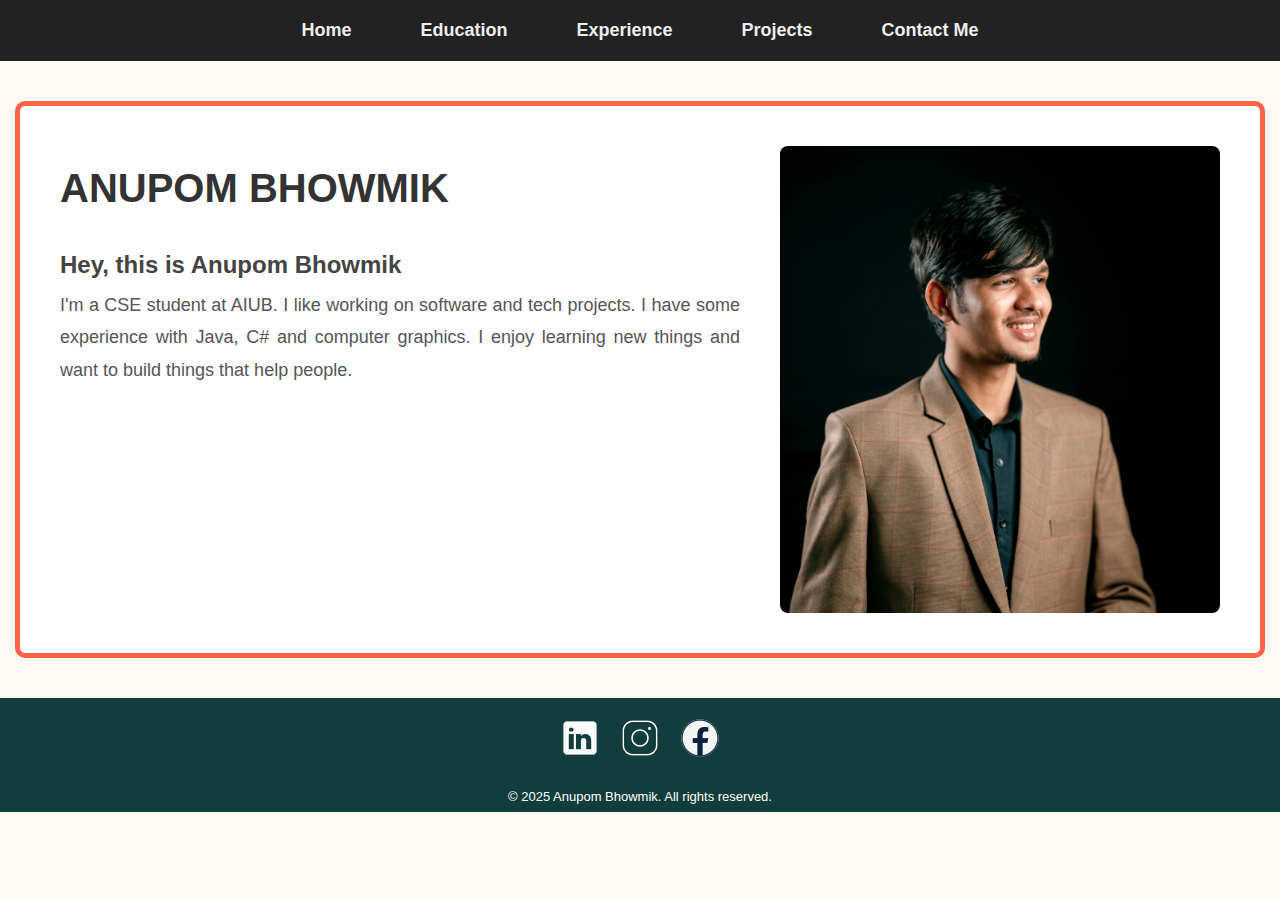
<file: wbt/index.html>
<!DOCTYPE html>
<html lang="en">

<head>
    <meta charset="UTF-8">
    <meta name="viewport" content="width=device-width, initial-scale=1.0">
    <title>My e-portfolio</title>
    <link rel="stylesheet" href="css/index.css">
    <link rel="stylesheet" href="css/footer.css">
</head>

<body>
    <header>
        <nav>
            <ul>
                <li><a href="index.html">Home</a></li>
                <li><a href="html/education.html">Education</a></li>
                <li><a href="html/experience.html">Experience</a></li>
                <li><a href="html/projects.html">Projects</a></li>
                <li><a href="html/contactme.html">Contact Me</a></li>
            </ul>
        </nav>
    </header>

    <section>
        <div class="text">
            <h1>ANUPOM BHOWMIK</h1>

            <div>
                <h3>Hey, this is Anupom Bhowmik </h3>
              
                <p>I'm a CSE student at AIUB. I like working on software and tech projects. I have some experience with Java, C# and computer graphics. I enjoy learning new things and want to build things that help people.</p>
            </div>
        </div>
        <div class="image">
            <img src="image/mypic.jpg" alt="">
        </div>
    </section>

    <footer>
        <div class="contain">
            <div class="contactInfo">
                <div class="socialLink">
                <a href="https://www.linkedin.com/in/anupom-bhowmik-0a550a337"><img src="image/icon_LN.png" alt=""></a>
                <a href="https://www.instagram.com/_.a.n.u.__"><img src="image/icon_instagram.png" alt=""></a>
                <a href="https://www.facebook.com/AnuBlank0"><img src="image/icon_fb.png" alt="FaceBook"></a>
                
            </div>
            </div>
            
        </div>
        <div class="copyRight">
            <p>&copy; 2025 Anupom Bhowmik. All rights reserved.</p>
        </div>
    </footer>
</body>

</html>
</file>
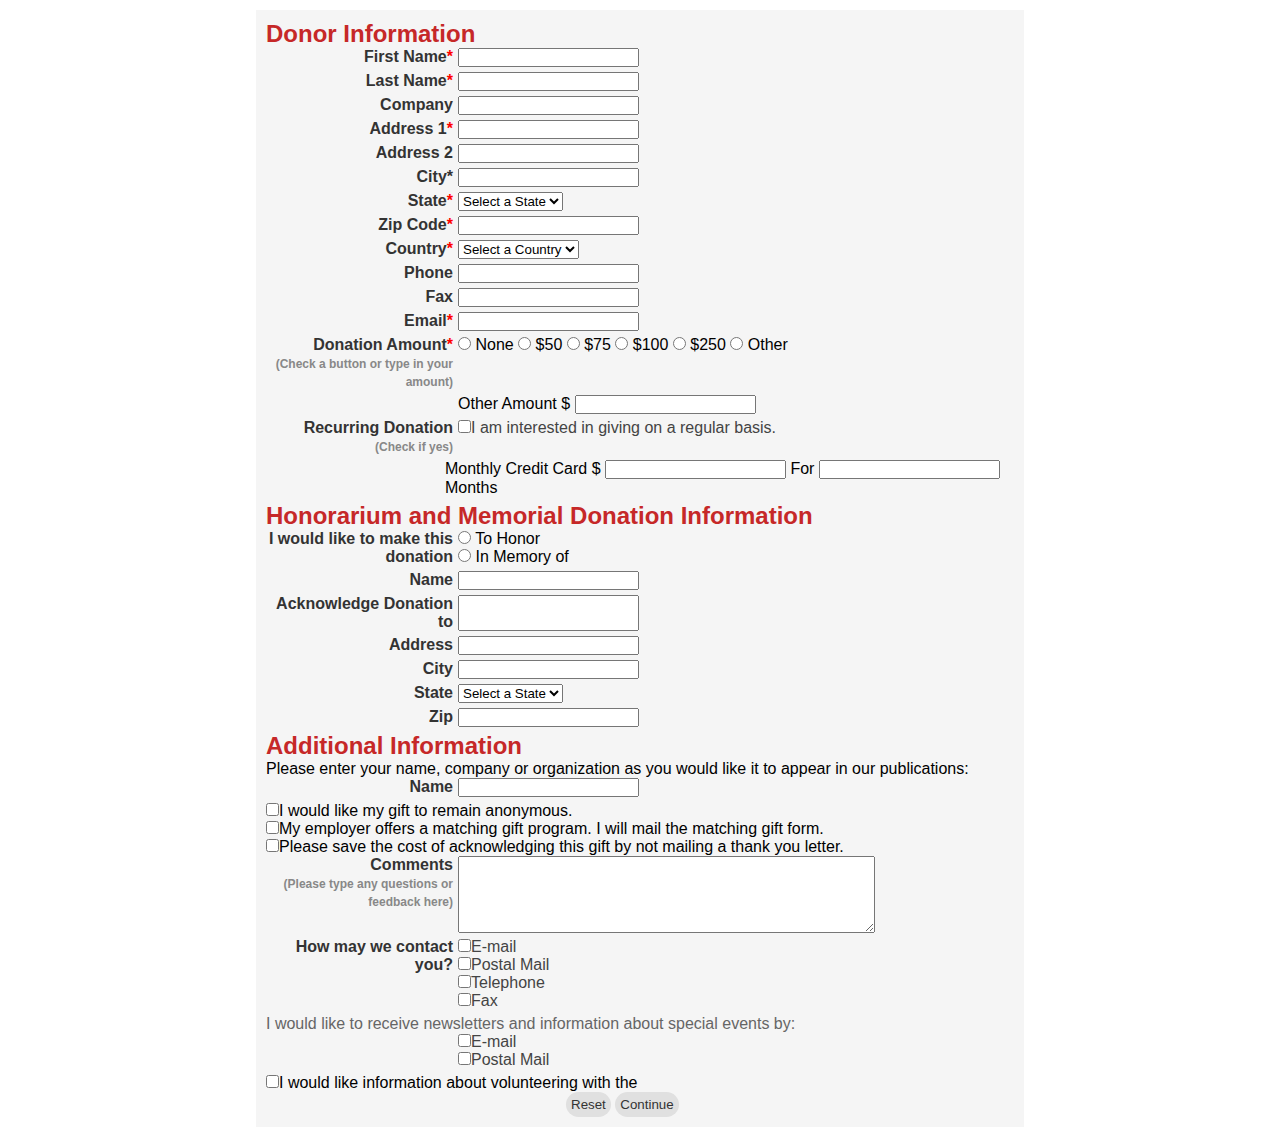
<file: class task/form/form.html>
<!DOCTYPE html>
<html lang="en">

<head>
    <meta charset="UTF-8">
    <meta name="viewport" content="width=device-width, initial-scale=1.0">
    <title>Form</title>
    <link rel="stylesheet" href="form.css">
</head>

<body>
    <form method="get" class="form-contain">
        <h2>Donor Information</h2>
        <div class="form-group">
            <label for="firstName">First Name<b>*</b> </label>
            <input type="text" id="firstName" required>
        </div>
        <div class="form-group">
            <label for="lastName">Last Name<b>*</b> </label>
            <input type="text" id="lastName" required>
        </div>
        <div class="form-group">
            <label for="company">Company </label>
            <input type="text" id="company">
        </div>
        <div class="form-group">
            <label for="address1">Address 1<b>*</b> </label>
            <input type="text" id="address1" required>
        </div>
        <div class="form-group">
            <label for="address2">Address 2 </label>
            <input type="text" id="address2">
        </div>
        <div class="form-group">
            <label for="city">City*</label>
            <input type="text" id="city" required>
        </div>
        <div class="form-group">
            <label for="state">State<b>*</b></label>
            <select name="state" id="state" required>
                <option selected disabled>Select a State</option>
                <option value="dhaka" required>Dhaka</option>
                <option value="khulna">khulna</option>
                <option value="barishal">Barishal</option>
                <option value="sylet">Sylet</option>
                <option value="chattogram">Chattogram</option>
                <option value="rajshahi">Rajshahi</option>
                <option value="mymensingh">Mymensingh</option>
                <option value="rangput">Rangpur</option>
            </select>
        </div>
        <div class="form-group">
            <label for="zipCode">Zip Code<b>*</b></label>
            <input type="number"  id="zipCode" required>
        </div>
        <div class="form-group">
            <label for="country">Country<b>*</b></label>
            <select name="country" id="countrySelect" required>
                <option selected disabled>Select a Country</option>
                <option value="bangladesh">Bangladesh</option>
                <option value="india">India</option>
                <option value="nepal">Nepal</option>
                <option value="pakistan">Pakistan</option>
                <option value="sriLanka">Sri-Lanka</option>
                <option value="usa">USA</option>
                <option value="uk">UK</option>
                <option value="australia">Australia</option>
            </select>
        </div>
        <div class="form-group">
            <label for="phone">Phone </label>
            <input type="number" id="phone">
        </div>
        <div class="form-group">
            <label for="fax">Fax </label>
            <input type="text" id="fax">
        </div>
        <div class="form-group">
            <label for="email">Email<b>*</b> </label>
            <input type="email" name="email" id="email" required>
        </div>
        <div class="form-group">
            <label for="donationAmount" class="form-label">
                Donation Amount<b>*</b> <br>
                <small class="help-text">(Check a button or type in your amount)</small>
            </label>
            <div class="radio-options">
                <label class="radio-label">
                    <input type="radio" name="Amount" value="none" required> None
                </label>
                <label class="radio-label">
                    <input type="radio" name="Amount" value="50"> $50
                </label>
                <label class="radio-label">
                    <input type="radio" name="Amount" value="75"> $75
                </label>
                <label class="radio-label">
                    <input type="radio" name="Amount" value="100"> $100
                </label>
                <label class="radio-label">
                    <input type="radio" name="Amount" value="250"> $250
                </label>
                <label class="radio-label">
                    <input type="radio" name="Amount" value="other"> Other
                </label>
            </div>
        </div>
        <div class="form-group">
            <label for=""> </label>
            <div>
                <label for="otherAmount">Other Amount $ </label>
                <input type="number" name="amount" id="amount">
            </div>
        </div>
        <div class="form-group">
            <label for="recurringDonation">
                Recurring Donation <br>
                <small class="help-text">(Check if yes)</small>
            </label>
            <div>
                <label class="checkbox-label">
                    <input type="checkbox" name="recurringDonation" id="recurringDonation">I am interested in giving on
                    a regular basis.
                </label>
            </div>
        </div>
        <div class="form-group">
            <label for=""></label>
            <div>
                <label>Monthly Credit Card $ </label>
            <input type="number" name="money" id=""> <label> For </label>
            <input type="number"><label> Months </label>
            </div>
        </div>

        <h2>Honorarium and Memorial Donation Information</h2>

        <div class="form-group">
            <label for="donationFor">I would like to make this donation</label>
            <div class="radio-options">
                <label class="radio-label">
                    <input type="radio" name="donationFor" value="toHonor"> To Honor
                </label> <br>
                <label class="radio-label">
                    <input type="radio" name="donationFor" value="inMemoryOf"> In Memory of
                </label>
            </div>
        </div>
        <div class="form-group">
            <label for="name">Name </label>
            <input type="text" id="name">
        </div>
        <div class="form-group">
            <label for="acknowledgeDonation">Acknowledge Donation to</label>
            <input type="text" name="acknowledgeDonation" id="acknowledgeDonation">
        </div>
        <div class="form-group">
            <label for="address">Address</label>
            <input type="text" name="address" id="address">
        </div>
        <div class="form-group">
            <label for="city" id="">City </label>
            <input type="text" id="city2">
        </div>
        <div class="form-group">
            <label for="state">State</label>
            <select name="state" id="state" required>
                <option selected disabled>Select a State</option>
                <option value="dhaka" required>Dhaka</option>
                <option value="khulna">khulna</option>
                <option value="barishal">Barishal</option>
                <option value="sylet">Sylet</option>
                <option value="chattogram">Chattogram</option>
                <option value="rajshahi">Rajshahi</option>
                <option value="mymensingh">Mymensingh</option>
                <option value="rangput">Rangpur</option>
            </select>
        </div>
        <div class="form-group">
            <label for="zip">Zip </label>
            <input type="number">
        </div>

        <h2>Additional Information</h2>
        <label>Please enter your name, company or organization as you would like it to appear in our
            publications:</label>
        <div class="additionalInfo">
            <div class="form-group">
                <label for="additionalInfoName">Name </label>
                <input type="text" name="name" id="additionalInfo">
            </div>

            <div class="wish-checkbox">
                <label class="wish-checkbox-label">
                    <input type="checkbox" name="" id="">I would like my gift to remain anonymous.
                </label><br>
                <label class="wish-checkbox-label">
                    <input type="checkbox">My employer offers a matching gift program. I will mail the matching
                    gift
                    form.
                </label><br>
                <label class="wish-checkbox-label">
                    <input type="checkbox">Please save the cost of acknowledging this gift by not mailing a
                    thank you
                    letter.
                </label>
            </div>
            <div class="form-group">
                <label for="comments">
                    Comments <br>
                    <small class="help-text">(Please type any questions or feedback here)</small>
                </label>
                <textarea id="comment" name="comment" rows="5" cols="50"></textarea>
            </div>

            <div class="form-group">
                <label for="contact">How may we contact you?</label>
                <div class="checkbox-oprion">
                    <label class="checkbox-label"><input type="checkbox" name="email"
                            id="contactEmail">E-mail</label><br>
                    <label class="checkbox-label"><input type="checkbox" name="postalMail" id="postalMail">Postal
                        Mail</label><br>
                    <label class="checkbox-label"><input type="checkbox" name="telephone"
                            id="telephone">Telephone</label><br>
                    <label class="checkbox-label"><input type="checkbox" name="fax" id="fax">Fax</label><br>
                </div>
            </div>
            <label id="receive-info">I would like to receive newsletters and information about special events
                by:</label>
            <div class="form-group">
                <label></label>
                <div class="checkbox-oprion">
                    <label class="checkbox-label"><input type="checkbox" name="email"
                            id="contactEmail">E-mail</label><br>
                    <label class="checkbox-label"><input type="checkbox" name="postalMail" id="postalMail">Postal
                        Mail</label>
                </div>
            </div>
            <label class="checkbox-label">
                <input type="checkbox" id="volunter">I would like information about volunteering with the
            </label>
            <div class="buttonSection">
                <button class="resetBtn">Reset</button>
                <button class="continueBtn">Continue</button>
            </div>
    </form>
</body>

</html>
</file>
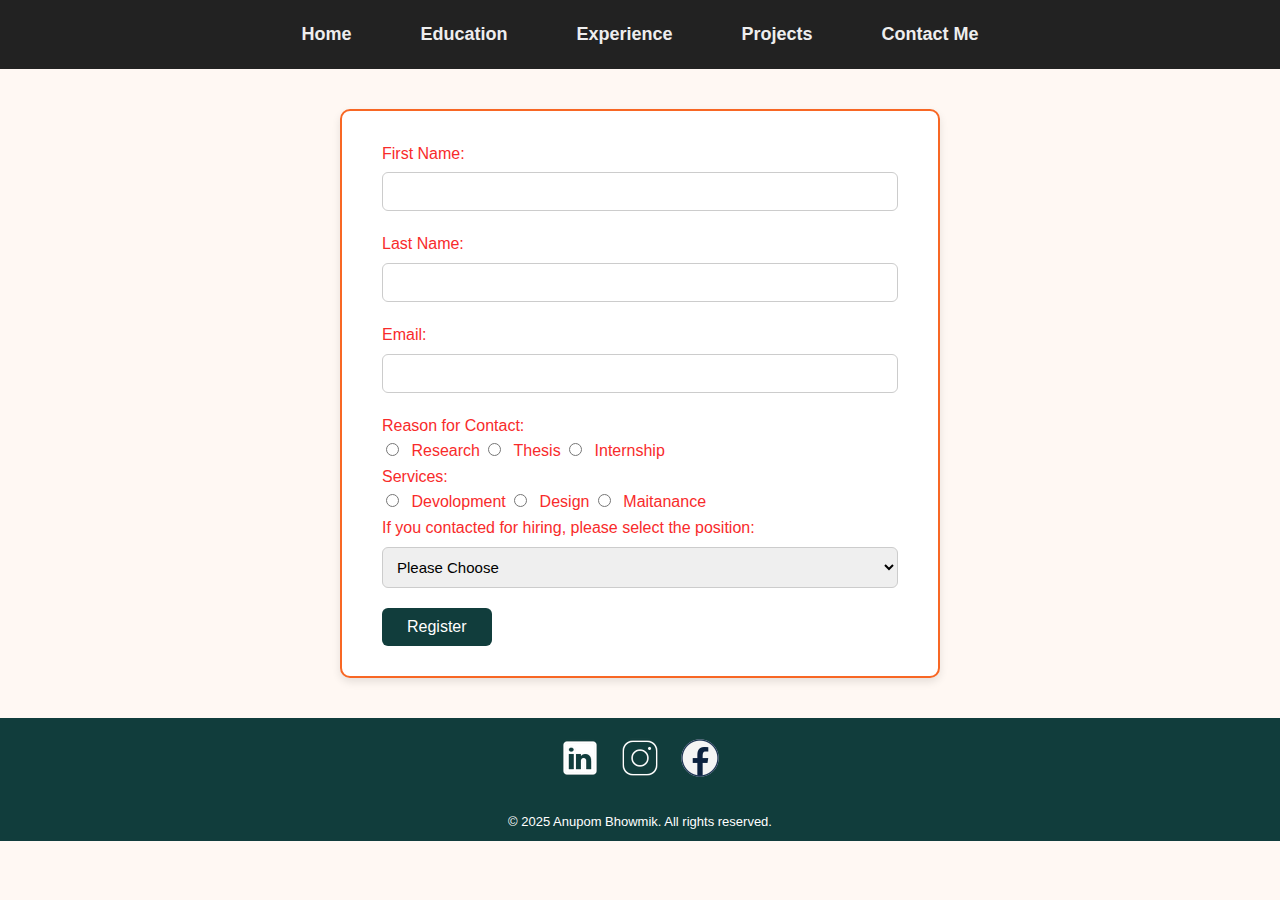
<file: wbt/html/contactme.html>
<!DOCTYPE html>
<html lang="en">
<head>
    
    <meta charset="UTF-8">
    <meta name="viewport" content="width=device-width, initial-scale=1.0">
    <title>My e-Portfolio/education</title>
    <script src="../data/script.js"></script>
    <link rel="stylesheet" href="../css/contactme.css">
    <link rel="stylesheet" href="..\css/footer.css">
  
</head>
<body>
    <header>
        <nav>
            <ul>
                <li><a href="..\index.html">Home</a></li>
                <li><a href="education.html">Education</a></li>
                <li><a href="experience.html">Experience</a></li>
                <li><a href="projects.html">Projects</a></li>
                <li><a href="contactme.html">Contact Me</a></li>
            </ul>
        </nav>
    </header>
    <form>
        First Name: <input type="text" name="f"required> <br>
        Last Name: <input type="text" name="l"required><br>
        Email: <input type="email"><br>

        Reason for Contact:<Br>
        <input type = "radio" name = "c" required> Research
        <input type = "radio" name = "c"required> Thesis
        <input type = "radio" name = "c" required> Internship <br>
     


        Services:<Br>
        <input type = "radio" name = "s"> Devolopment
        <input type = "radio" name = "s"> Design
        <input type = "radio" name = "s" > Maitanance <br>

        If you contacted for hiring, please select the position:<br>
        <select>
            <option value="1">Please Choose</option>
            <option value="2">CEO</option>
            <option value="3">HR</option>
            <option value="4">Staff</option></select> </br>
            
        </select>
         <input type = "submit" value = "Register"><br>

    </form>


    
</body>
 <footer>
        <div class="contain">
            <div class="contactInfo">
               <div class="socialLink">
                <a href="https://www.linkedin.com/in/anupom-bhowmik-0a550a337"><img src="..\image/icon_LN.png" alt=""></a>
                <a href="https://www.instagram.com/_.a.n.u.__"><img src="..\image/icon_instagram.png" alt=""></a>
                <a href="https://www.facebook.com/AnuBlank0"><img src="..\image/icon_fb.png" alt="FaceBook"></a>            
             </div>
            </div>
            
        </div>
        <div class="copyRight">
            <p>&copy; 2025 Anupom Bhowmik. All rights reserved.</p>
        </div>
    </footer>
</body>

</html>
</file>
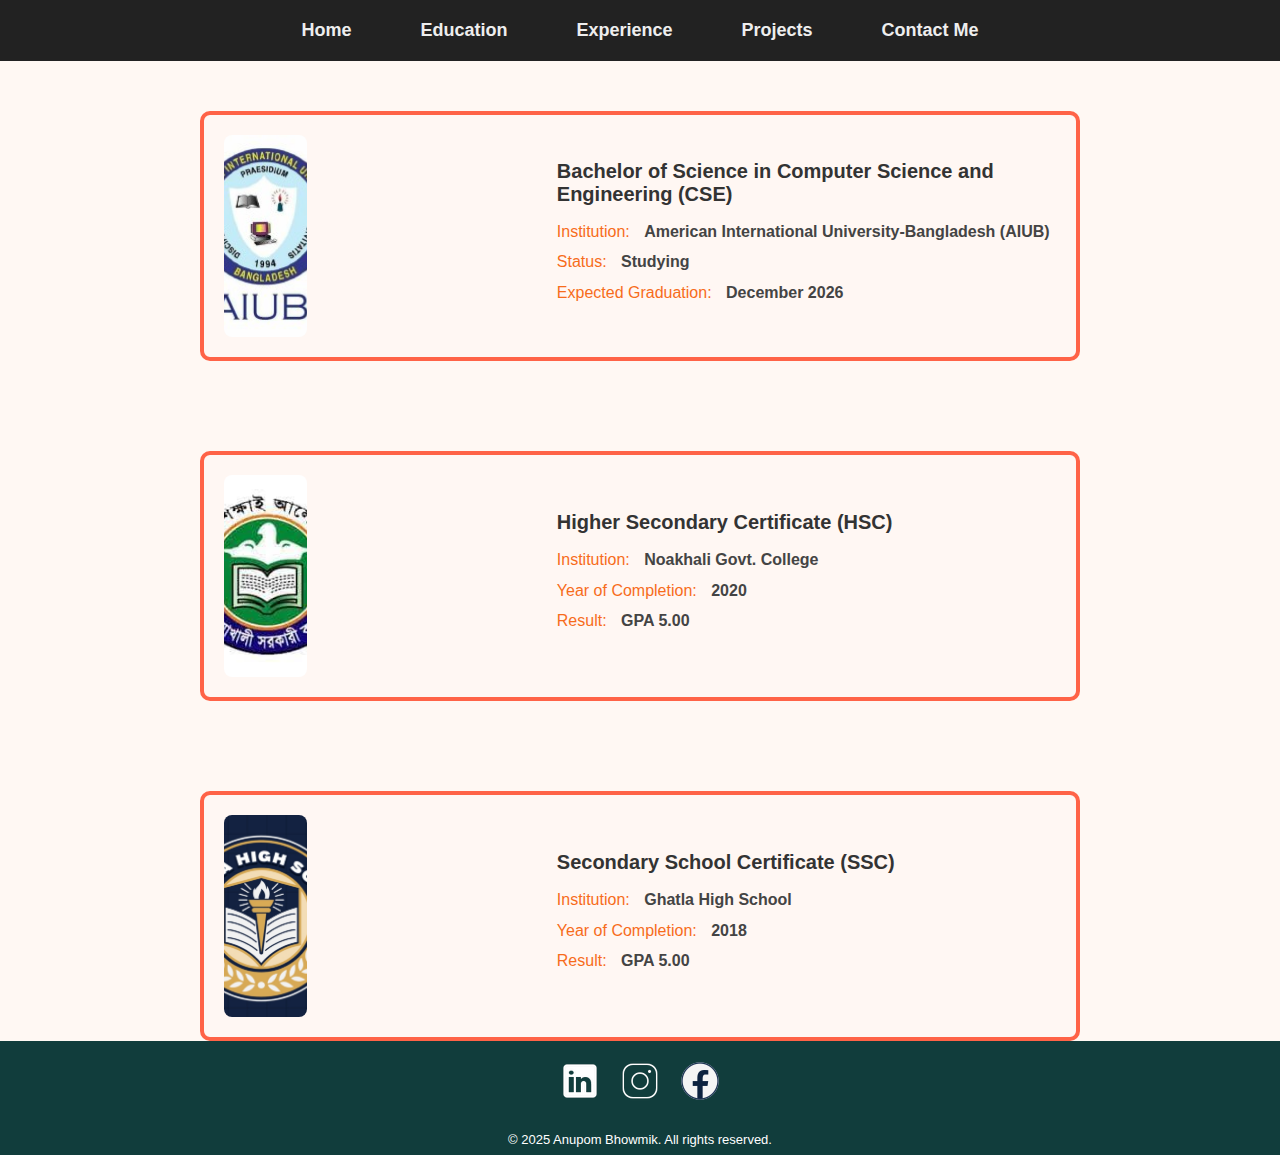
<file: wbt/html/education.html>
<!DOCTYPE html>
<html lang="en">

<head>
    <meta charset="UTF-8">
    <meta name="viewport" content="width=device-width, initial-scale=1.0">
    <title>My e-Portfolio/education</title>
    <link rel="stylesheet" href="..\css/education.css">
    <link rel="stylesheet" href="..\css/footer.css">
</head>

<body>
    <header>
        <nav>
            <ul>
                <li><a href="..\index.html">Home</a></li>
                <li><a href="education.html">Education</a></li>
                <li><a href="experience.html">Experience</a></li>
                <li><a href="projects.html">Projects</a></li>
                <li><a href="contactme.html">Contact Me</a></li>
            </ul>
        </nav>
    </header>

    <section>
        <div class="bsc">
            <div class="image">
                <img src="..\image/aiublogo.jpg" alt="">
            </div>
            <div class="text">
                <h1>Bachelor of Science in Computer Science and Engineering (CSE)
                </h1>
                <ul>
                    <li>Institution: <p>American International University-Bangladesh (AIUB)</p></li> 
                    <li>Status: <p>Studying</p></li>
                    <li>Expected Graduation: <p>December 2026</p></li>
                </ul>
            </div>
        </div>
        <div class="hsc">
            <div class="image">
                <img src="..\image/collegelogo.jpg" alt="">
            </div>
            <div class="text">
                <h1>Higher Secondary Certificate (HSC)</h1>
                <ul>
                    <li>Institution: <p>Noakhali Govt. College</p></li>
                    <li>Year of Completion: <p>2020</p></li>
                    <li>Result: <p>GPA 5.00</p></li>
                </ul>
            </div>
        </div>
        <div class="ssc">
    <div class="image">
        <img src="..\image/schollogo.png" alt="">
    </div>
    <div class="text">
        <h1>Secondary School Certificate (SSC)</h1>
        <ul>
            <li>Institution: <p>Ghatla High School</p></li>
            <li>Year of Completion: <p>2018</p></li>
            <li>Result: <p>GPA 5.00</p></li>
        </ul>
    </div>
</div>

    </section>

    <footer>
        <div class="contain">
          <div class="contactInfo">
             <div class="socialLink">
                <a href="https://www.linkedin.com/in/anupom-bhowmik-0a550a337"><img src="..\image/icon_LN.png" alt=""></a>
                <a href="https://www.instagram.com/_.a.n.u.__"><img src="..\image/icon_instagram.png" alt=""></a>
                <a href="https://www.facebook.com/AnuBlank0"><img src="..\image/icon_fb.png" alt="FaceBook"></a>
                
             </div>
            </div>
            
        </div>
        <div class="copyRight">
            <p>&copy; 2025 Anupom Bhowmik. All rights reserved.</p>
        </div>
    </footer>
</body>

</html>
</file>
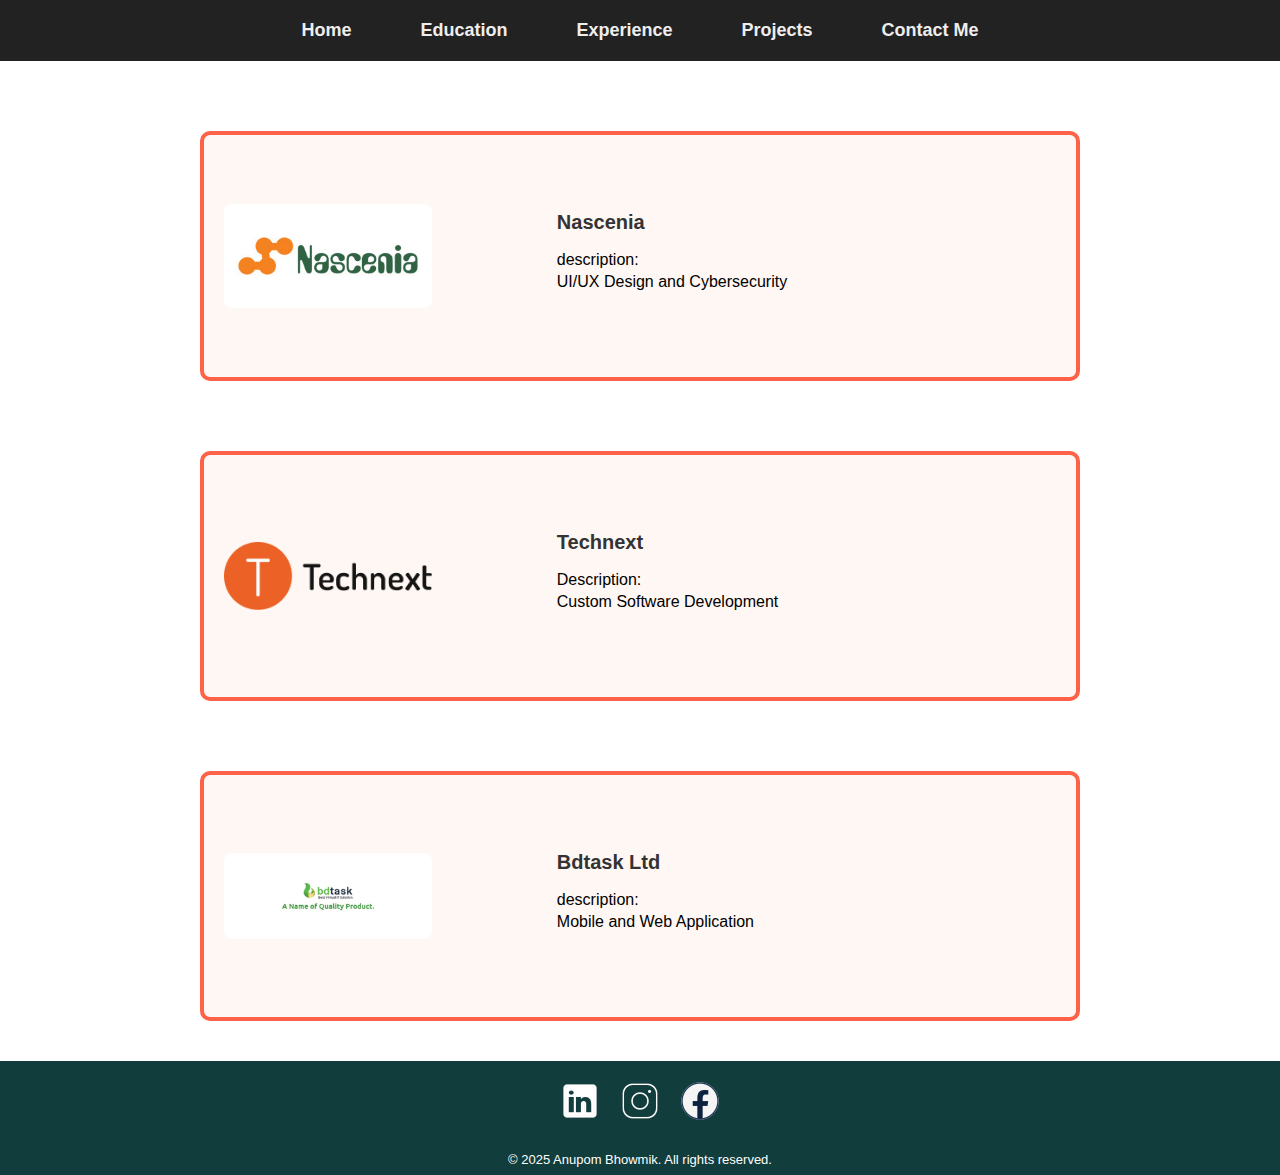
<file: wbt/html/experience.html>
<!DOCTYPE html>
<html lang="en">

<head>
    <meta charset="UTF-8">
    <meta name="viewport" content="width=device-width, initial-scale=1.0">
    <title>My e-Portfolio/education</title>
    <link rel="stylesheet" href="..\css/experience.css">
    <link rel="stylesheet" href="..\css/footer.css">
</head>

<body>
    <header>
        <nav>
            <ul>
                <li><a href="..\index.html">Home</a></li>
                <li><a href="education.html">Education</a></li>
                <li><a href="experience.html">Experience</a></li>
                <li><a href="projects.html">Projects</a></li>
                <li><a href="contactme.html">Contact Me</a></li>
            </ul>
        </nav>
    </header>

    <section>
        <div class="nascenia">
            <div class="image">
                <img src="..\image/nascenia.jpg" alt="">
            </div>
            <div class="text">
                <h1>Nascenia
                </h1>
                <ul>
                 
                    <li>description: <p>UI/UX Design and Cybersecurity</p></li>
                    
                </ul>
            </div>
        </div>
        <div class="technext">
            <div class="image">
                <img src="..\image/technext.webp" alt="">
            </div>
            <div class="text">
                <h1>Technext</h1>
                <ul>
                    <li>Description: <p>Custom Software Development</p></li>
                </ul>
            </div>
        </div>
        <div class="bdtaskltd">
            <div class="image">
                <img src="..\image/bdtaskltd.webp" alt="">
            </div>
            <div class="text">
                <h1>Bdtask Ltd</h1>
                <ul>
                    <li>description: <p>Mobile and Web Application</p></li>
                </ul>
            </div>
        </div>
    </section>

    <footer>
        <div class="contain">
            <div class="contactInfo">
                 <div class="socialLink">
                <a href="https://www.linkedin.com/in/anupom-bhowmik-0a550a337"><img src="..\image/icon_LN.png" alt=""></a>
                <a href="https://www.instagram.com/_.a.n.u.__"><img src="..\image/icon_instagram.png" alt=""></a>
                <a href="https://www.facebook.com/AnuBlank0"><img src="..\image/icon_fb.png" alt="FaceBook"></a>
                
             </div>
            </div>
            
        </div>
        <div class="copyRight">
            <p>&copy; 2025 Anupom Bhowmik. All rights reserved.</p>
        </div>
    </footer>
</body>

</html>
</file>
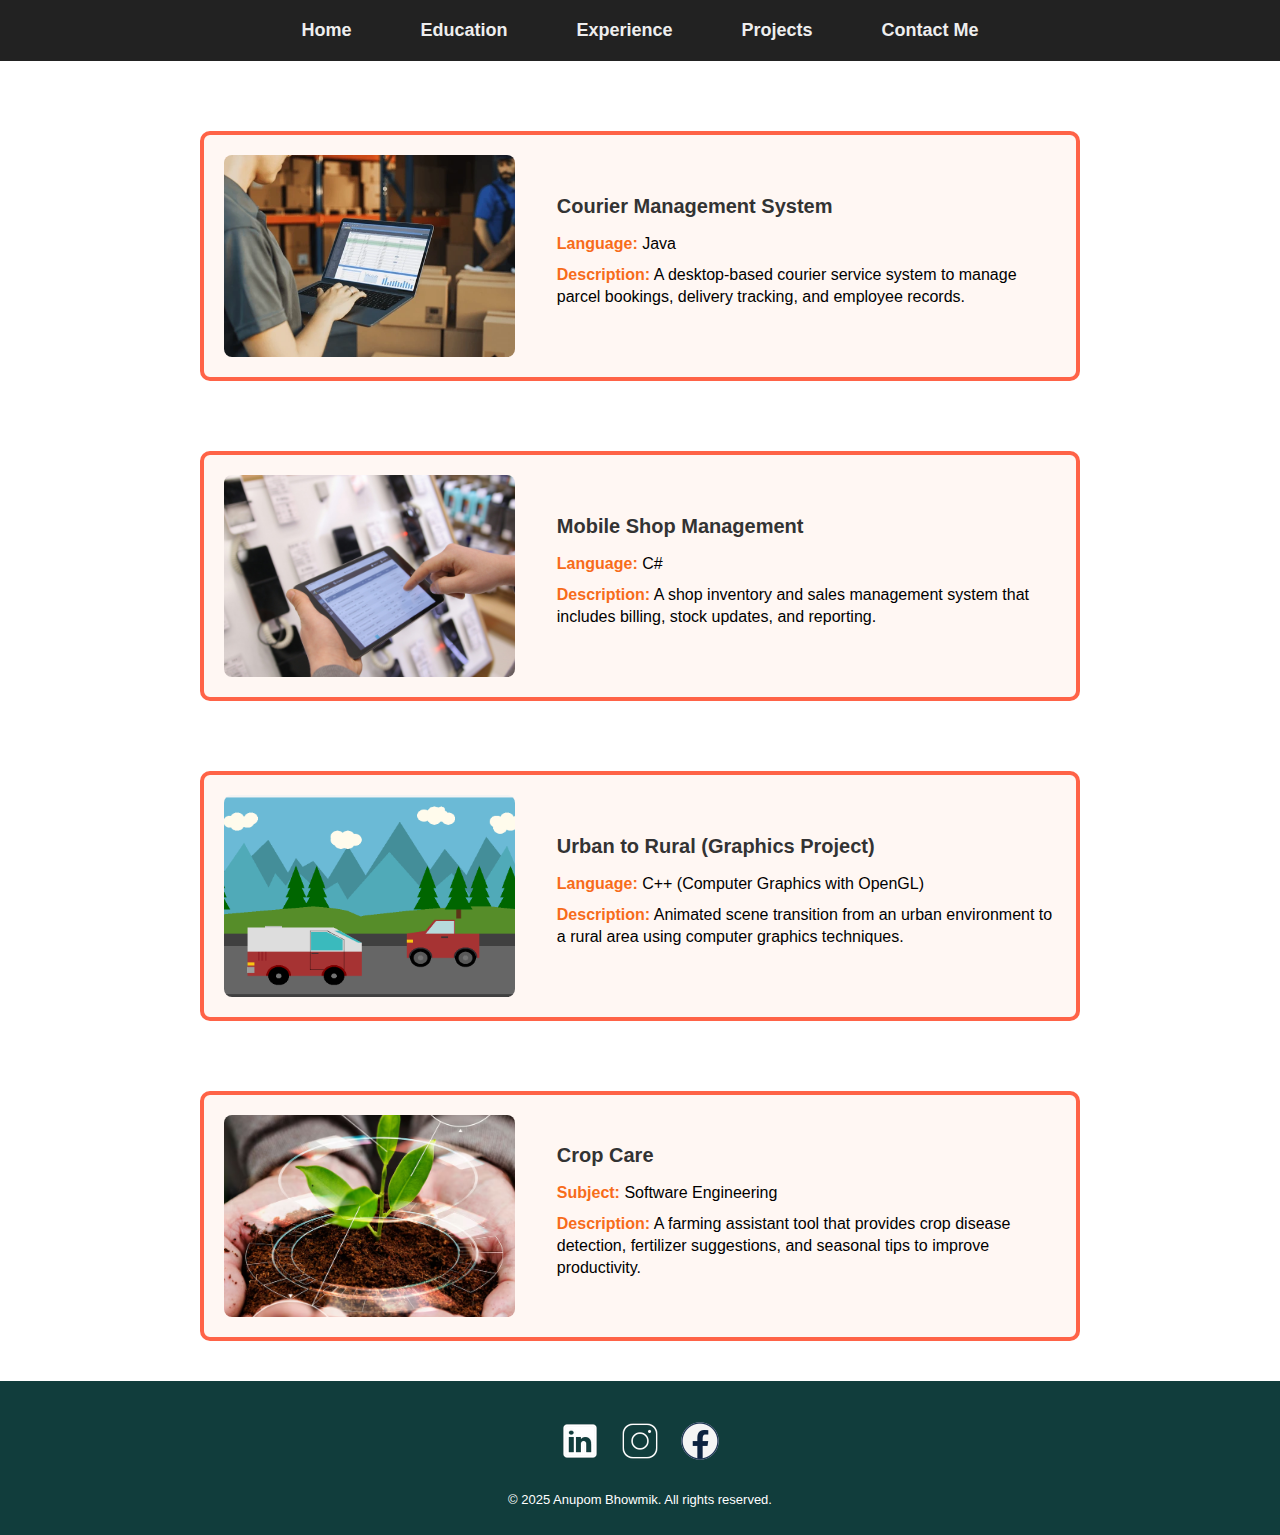
<file: wbt/html/projects.html>
<!DOCTYPE html>
<html lang="en">
<head>
    <meta charset="UTF-8">
    <meta name="viewport" content="width=device-width, initial-scale=1.0">
    <title>My e-Portfolio/projects</title>
    <link rel="stylesheet" href="..\css/projects.css">
    <link rel="stylesheet" href="..\css/footer.css">
</head>
<body>
    <header>
        <nav>
            <ul>
                <li><a href="..\index.html">Home</a></li>
                <li><a href="education.html">Education</a></li>
                <li><a href="experience.html">Experience</a></li>
                <li><a href="projects.html">Projects</a></li>
                <li><a href="contactme.html">Contact Me</a></li>
            </ul>
        </nav>
    </header>

    <section>
        <!-- Java Project -->
        <div class="project">
            <div class="image">
                <img src="../image/project_java.webp" alt="Courier Management Java Project">
            </div>
            <div class="text">
                <h1>Courier Management System</h1>
                <ul>
                    <li><strong>Language:</strong> Java</li>
                    <li><strong>Description:</strong> A desktop-based courier service system to manage parcel bookings, delivery tracking, and employee records.</li>
                </ul>
            </div>
        </div>

        <!-- C# Project -->
        <div class="project">
            <div class="image">
                <img src="../image/project_csharp.jfif" alt="Mobile Shop Management in C#">
            </div>
            <div class="text">
                <h1>Mobile Shop Management</h1>
                <ul>
                    <li><strong>Language:</strong> C#</li>
                    <li><strong>Description:</strong> A shop inventory and sales management system that includes billing, stock updates, and reporting.</li>
                </ul>
            </div>
        </div>

        <!-- C++ Graphics Project -->
        <div class="project">
            <div class="image">
                <img src="../image/project_graphics.png" alt="Urban to Rural Animation in C++">
            </div>
            <div class="text">
                <h1>Urban to Rural (Graphics Project)</h1>
                <ul>
                    <li><strong>Language:</strong> C++ (Computer Graphics with OpenGL)</li>
                    <li><strong>Description:</strong> Animated scene transition from an urban environment to a rural area using computer graphics techniques.</li>
                </ul>
            </div>
        </div>
        <div class="project">
    <div class="image">
        <img src="../image/project_cropcare.avif" alt="Crop Care Software Engineering Project">
    </div>
    <div class="text">
        <h1>Crop Care</h1>
        <ul>
            <li><strong>Subject:</strong> Software Engineering</li>
            <li><strong>Description:</strong> A farming assistant tool that provides crop disease detection, fertilizer suggestions, and seasonal tips to improve productivity.</li>
        </ul>
    </div>
</div>
    </section>

    <footer>
        <div class="contain">
            <div class="contactInfo">
 <footer>
        <div class="contain">
            <div class="contactInfo">
               <div class="socialLink">
                <a href="https://www.linkedin.com/in/anupom-bhowmik-0a550a337"><img src="..\image/icon_LN.png" alt=""></a>
                <a href="https://www.instagram.com/_.a.n.u.__"><img src="..\image/icon_instagram.png" alt=""></a>
                <a href="https://www.facebook.com/AnuBlank0"><img src="..\image/icon_fb.png" alt="FaceBook"></a>
                
             </div>
            </div>
            
        </div>
        <div class="copyRight">
            <p>&copy; 2025 Anupom Bhowmik. All rights reserved.</p>
        </div>
    </footer>
</body>

</html>
</file>
<file: wbt/css/index.css>
body {
    background-color: rgba(255, 248, 243, 1);
    font-family: Arial, sans-serif;
    margin: 0;
    padding: 0;
}

section {
    display: flex;
    flex-wrap: wrap;
    margin: 40px auto;
    padding: 20px;
    max-width: 1200px;
    border: 5px solid tomato;
    border-radius: 10px;
    background-color: #fff;
    
}

.text {
    width: 60%;
    padding: 20px;
    box-sizing: border-box;
}

.image {
    width: 40%;
    display: flex;
    align-items: center;
    justify-content: center;
    padding: 20px;
    box-sizing: border-box;
}
img{
    transition: all 1s;
}
img:hover{
    transform: scale(1.1);
}

.text h1 {
    margin: 20px 0 40px 0;
    font-size: 40px;
    color: #333;
}

.text h3 {
    margin: 10px 0;
    font-size: 24px;
    color: #444;
}

.text p {
    text-align: justify;
    line-height: 1.8;
    font-size: 18px;
    color: #555;
}

.image img {
    max-width: 100%;
    height: auto;
    border-radius: 8px;
}

* {
    margin: 0;
    padding: 0;
}

header {
    padding: 20px 10%;
    background-color: #222; 
}

header ul {
    display: flex;
    justify-content: center; 
    gap: 35px;               
}

header li {
    font-size: 18px;
    list-style: none;
}

header a {
    text-decoration: none;
    color: #eee;          
    padding: 8px 15px;
    border: 2px solid transparent;
    border-radius: 6px;
    transition: all 0.3s ease;
    font-weight: 600;
}

header a:hover {
    color: #222;
    background-color: #f76c1b;
    border-color: #f76c1b;     
    box-shadow: none;      
}


.contain {
    display: flex;
    justify-content: center; 
    align-items: center;    
    flex-direction: column; 
    text-align: center;     
    padding: 20px;
}
</file>
<file: wbt/css/footer.css>
footer {
    color: rgba(255, 255, 255, 1);
    background-color: rgba(17, 61, 60, 1);
    padding: 0% ;
    font-size: 14px;
}
.contain {
    display: flex;
    justify-content: space-between;    
}
.socialLink {
    width: 30%;
    display: flex;
    text-align: center;
    align-items: center;
    gap: 20px;
    
}

.copyRight {
    text-align: center;
    font-size: 13px;
    padding: 8px 0;
}
</file>
<file: class task/form/form.css>
* {
    margin: 0;
    padding: 0;
    font-family: Arial, Helvetica, sans-serif;
}

.form-contain {
    margin: 10px 20%;
    padding: 10px;
    background-color: rgba(245, 245, 245, 1);
}

.form-group {
    display: flex;
    margin-bottom: 5px;
}

.form-group > label {
    width: 25%;
    font-weight: bold;
    padding-right: 5px;
    text-align: right;
    color: #333; 
}

.form-group .checkbox-label {
    width: 100%;
    font-weight: normal;
    text-align: left;
    color: #444; 
}

.help-text {
    font-size: 12px;
    text-align: right;
    color: #888;
}

h2 {
    color: #c62828; 
}

#receive-info {
    margin-top: 0;
    color: #666; 
}

.buttonSection {
    margin: auto 300px;
}

button {
    padding: 5px;
    width: max-content;
    border-radius: 20px;
    background-color: #e0e0e0; 
    color: #333;
    border: none;
    cursor: pointer;
}

b {
    color: red;
}
</file>
<file: wbt/css/contactme.css>
* {
    box-sizing: border-box;
    margin: 0;
    padding: 0;
    font-family: Arial, sans-serif;
}

body {
    font-family: Arial, sans-serif;
    background-color: #fff8f3;
    color: #f82b2b;
    line-height: 1.6;
    padding: 0;
    margin: 0;
}


form {
    max-width: 600px;
    margin: 40px auto;
    background-color: #ffffff;
    padding: 30px 40px;
    border: 2px solid #f86724;
    border-radius: 10px;
    box-shadow: 0 4px 8px rgba(0,0,0,0.1);
}


form input[type="text"],
form input[type="email"],
form select {
    width: 100%;
    padding: 10px;
    margin-top: 6px;
    margin-bottom: 20px;
    border: 1px solid #ccc;
    border-radius: 6px;
    font-size: 15px;
}

form label {
    display: block;
    margin-bottom: 8px;
    font-weight: bold;
}


form input[type="radio"] {
    margin-right: 8px;
    margin-left: 4px;
    accent-color: #113d3c;
}


form input[type="submit"] {
    background-color: #113d3c;
    color: white;
    padding: 10px 25px;
    border: none;
    border-radius: 6px;
    font-size: 16px;
    cursor: pointer;
    transition: background-color 0.3s ease;
}

form input[type="submit"]:hover {
    background-color: #ff7627;
}


form br + br {
    margin-top: 10px;
}
* {
    margin: 0;
    padding: 0;
}

header {
    padding: 20px 10%;
    background-color: #222; 
}

header ul {
    display: flex;
    justify-content: center; 
    gap: 35px;               
}

header li {
    font-size: 18px;
    list-style: none;
}

header a {
    text-decoration: none;
    color: #eee;          
    padding: 8px 15px;
    border: 2px solid transparent;
    border-radius: 6px;
    transition: all 0.3s ease;
    font-weight: 600;
}

header a:hover {
    color: #222;
    background-color: #f76c1b;
    border-color: #f76c1b;     
    box-shadow: none;      
}


.contain {
    display: flex;
    justify-content: center; 
    align-items: center;    
    flex-direction: column; 
    text-align: center;     
    padding: 20px;
}
</file>
